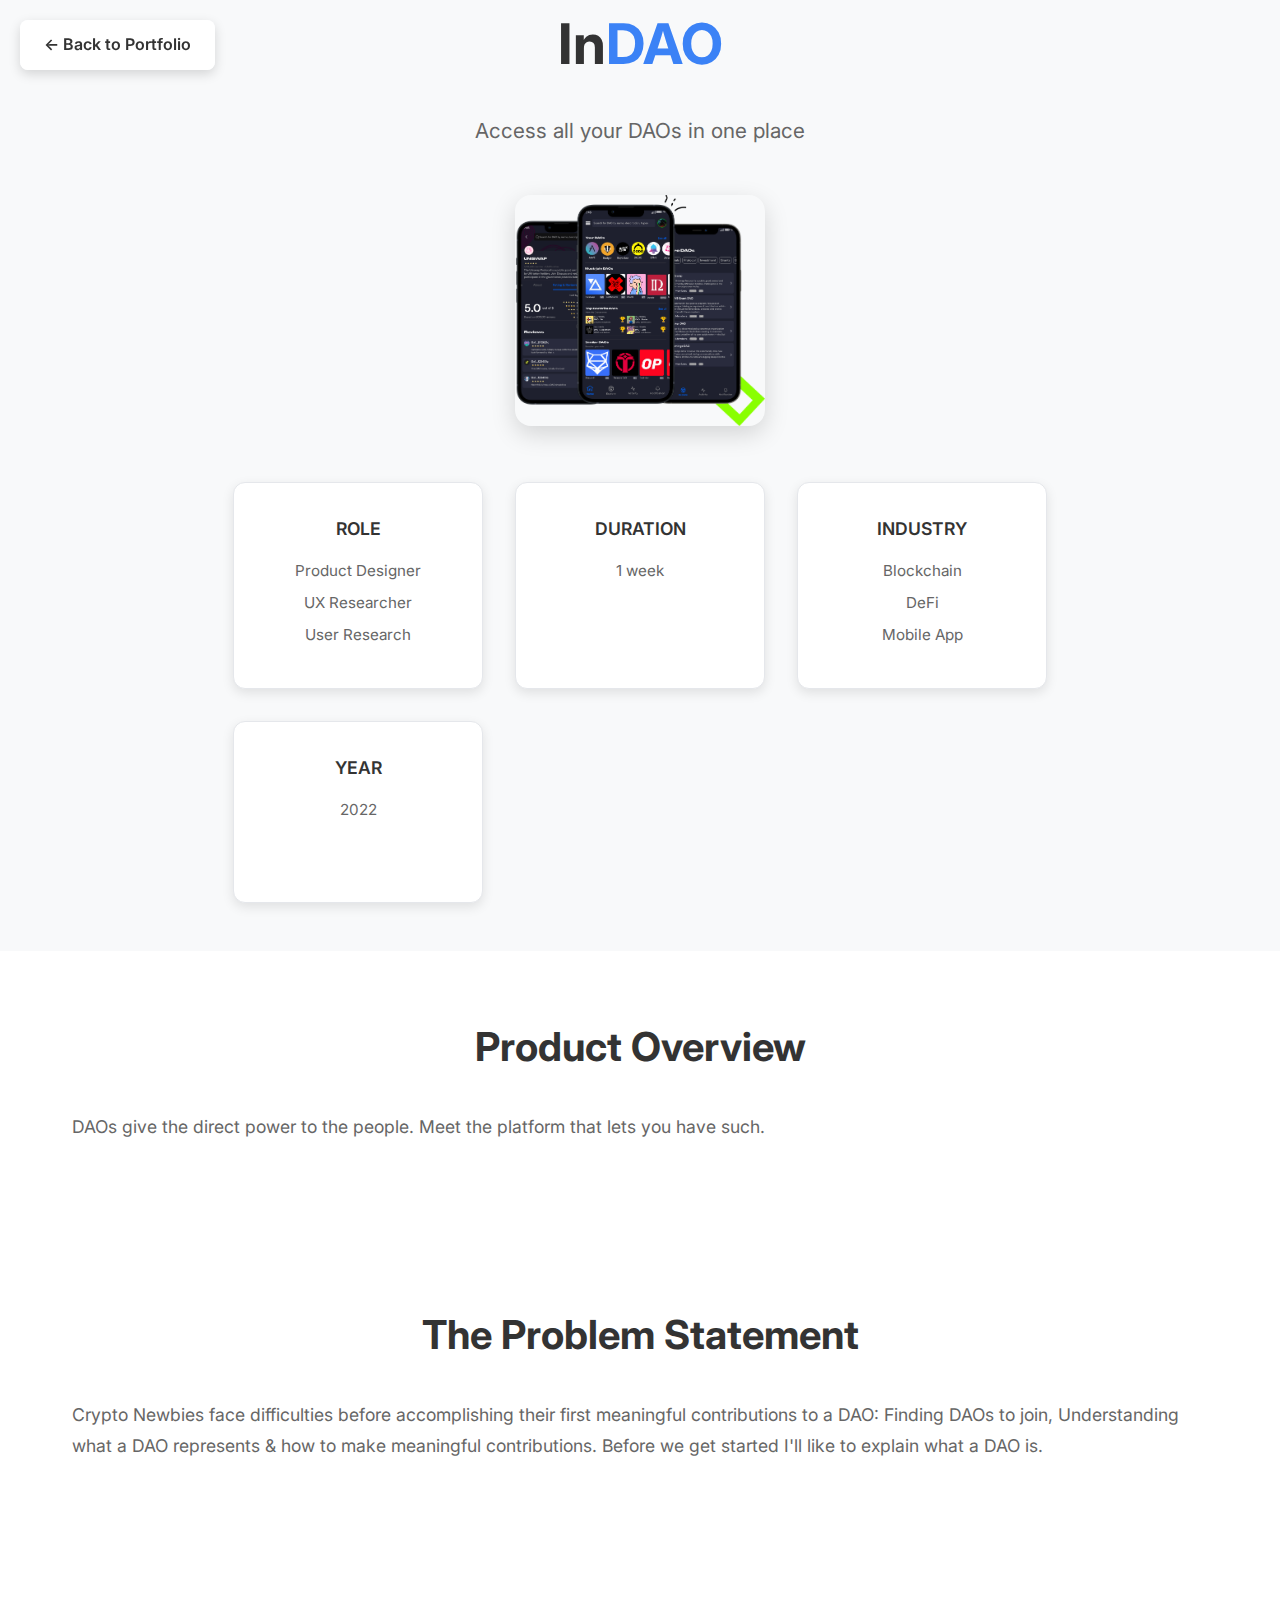
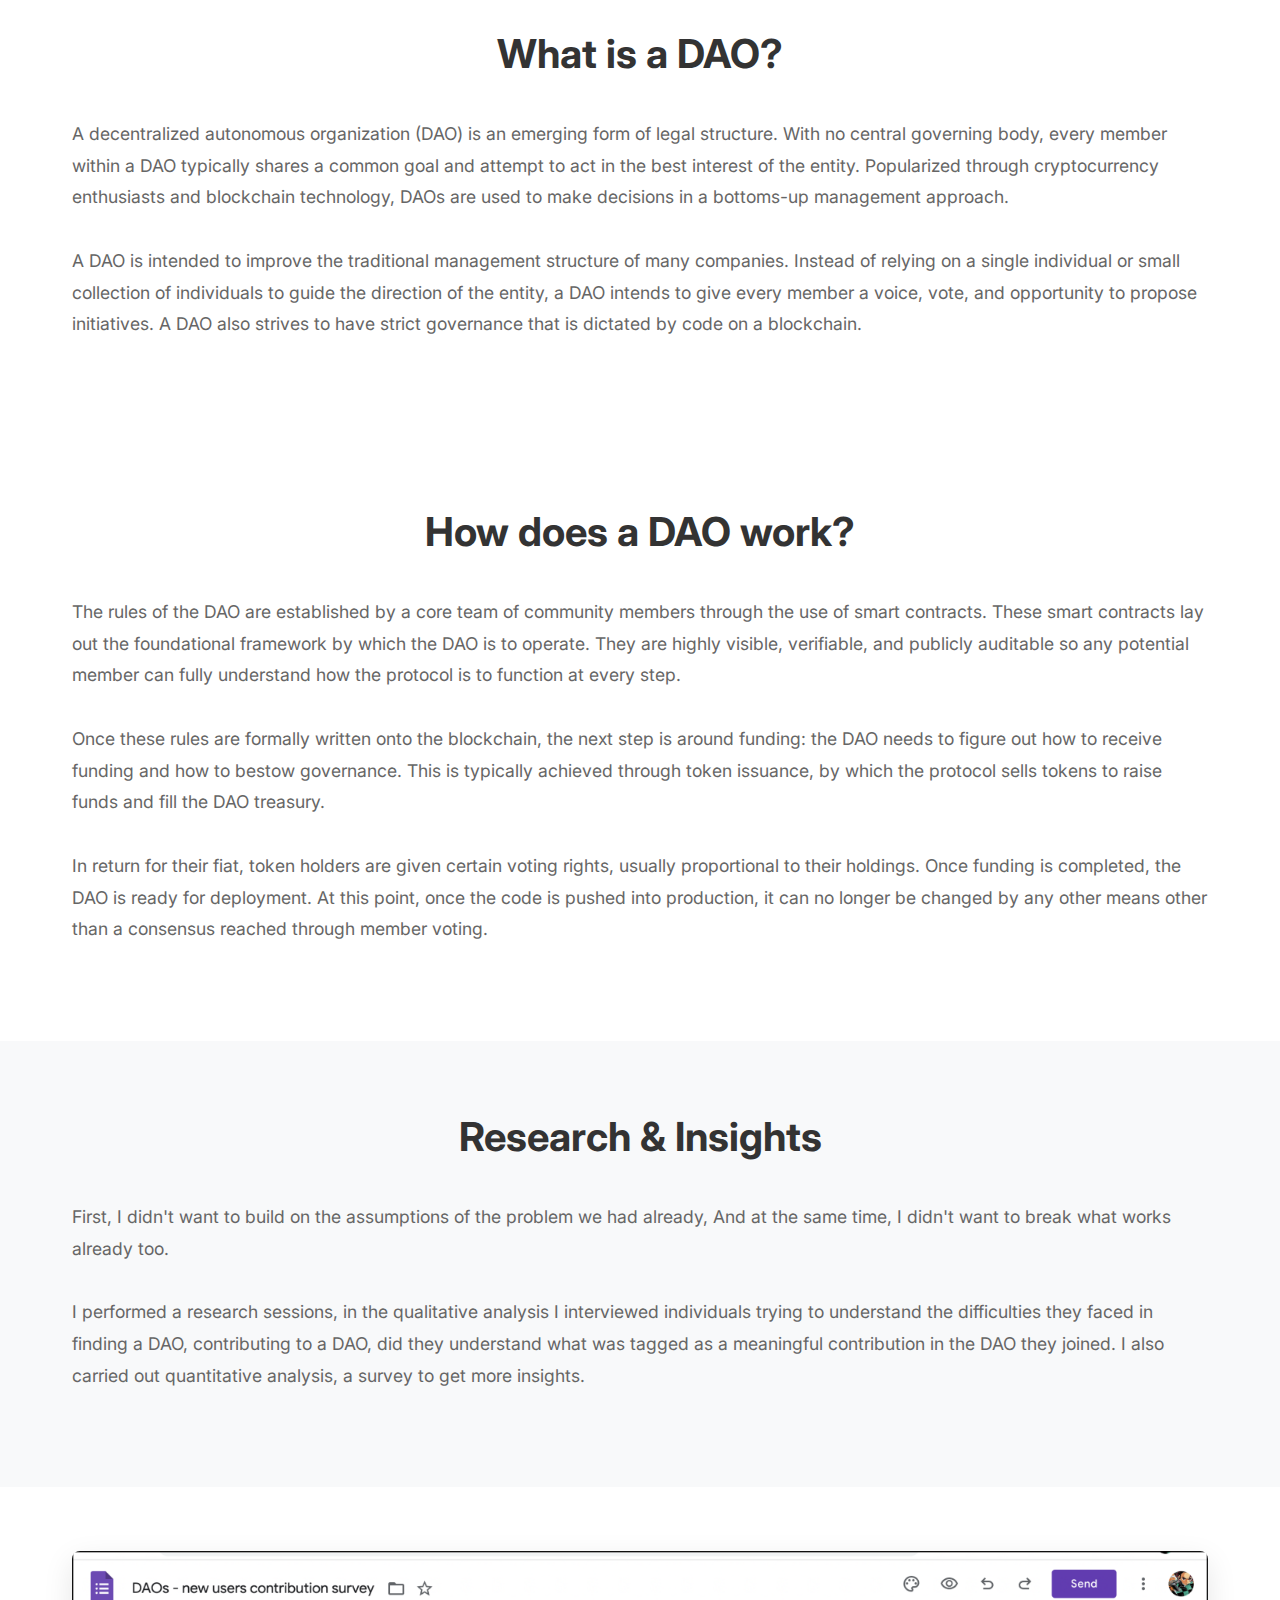
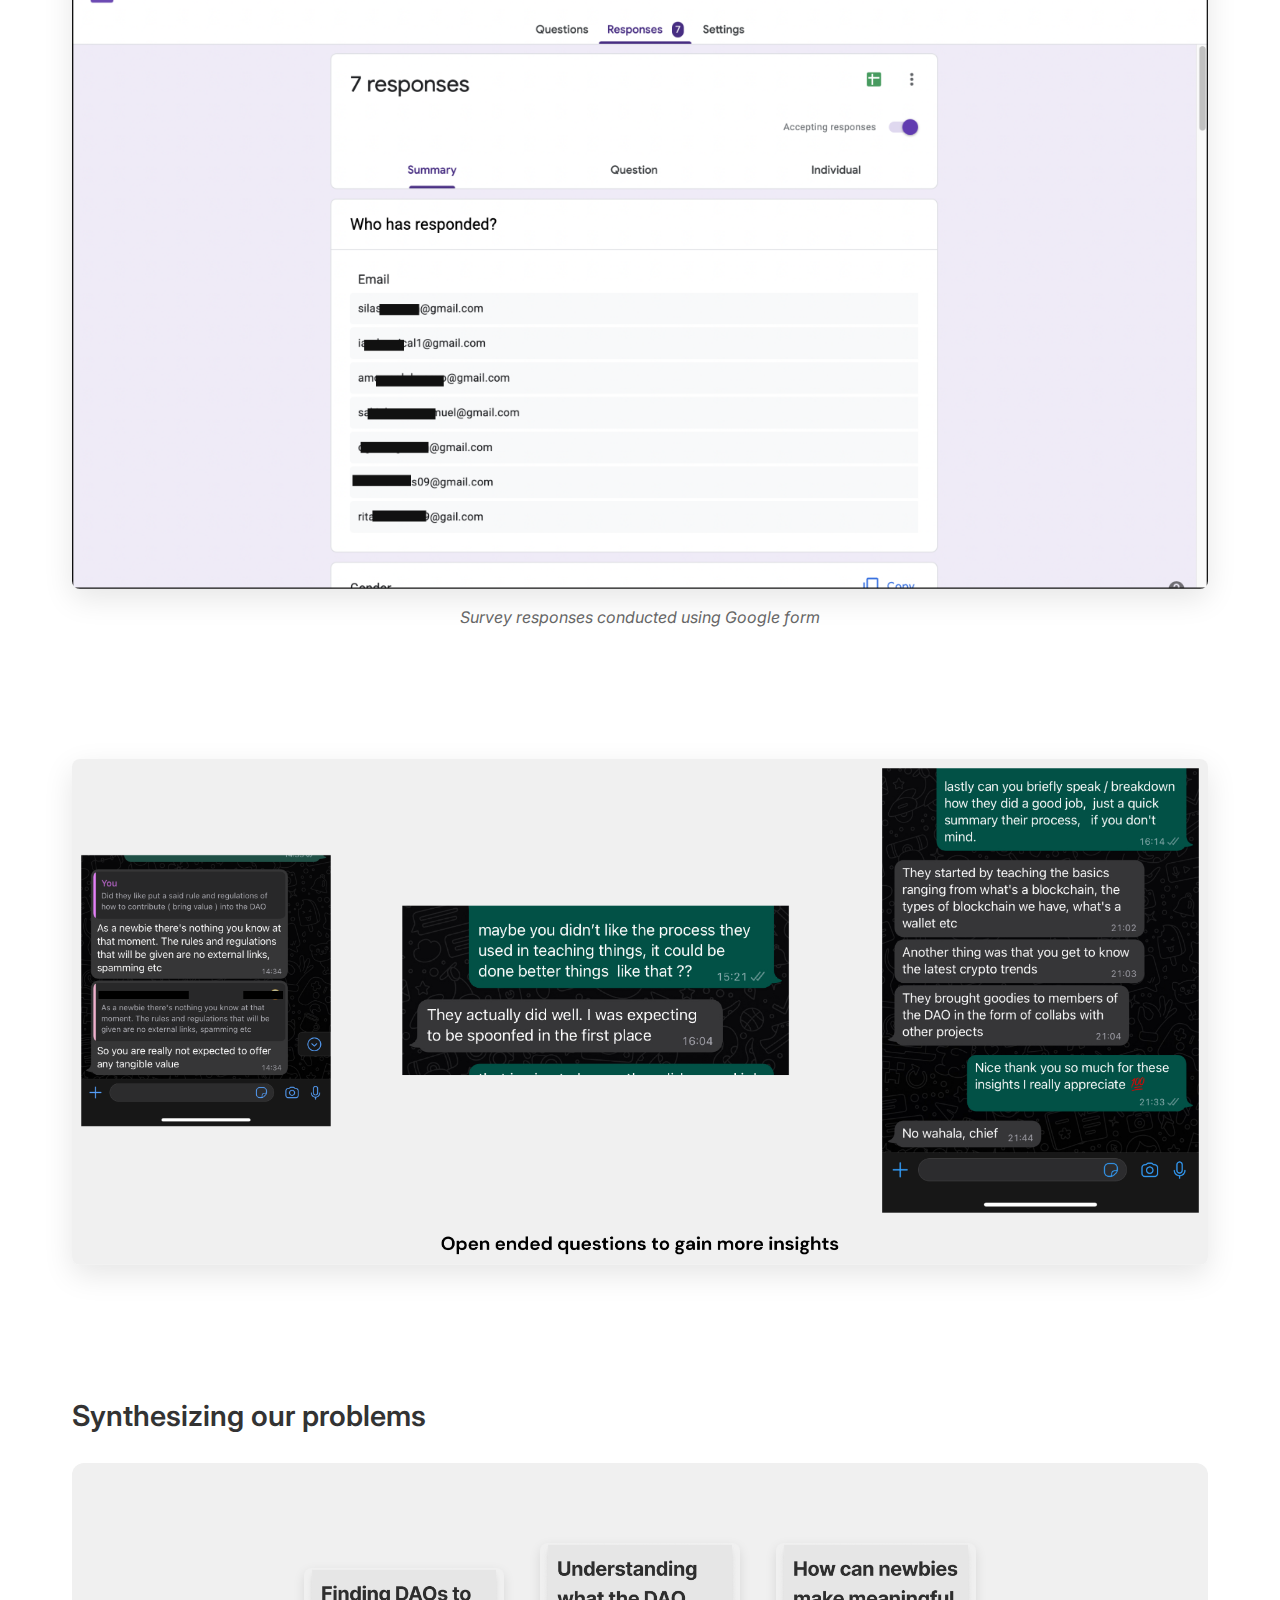
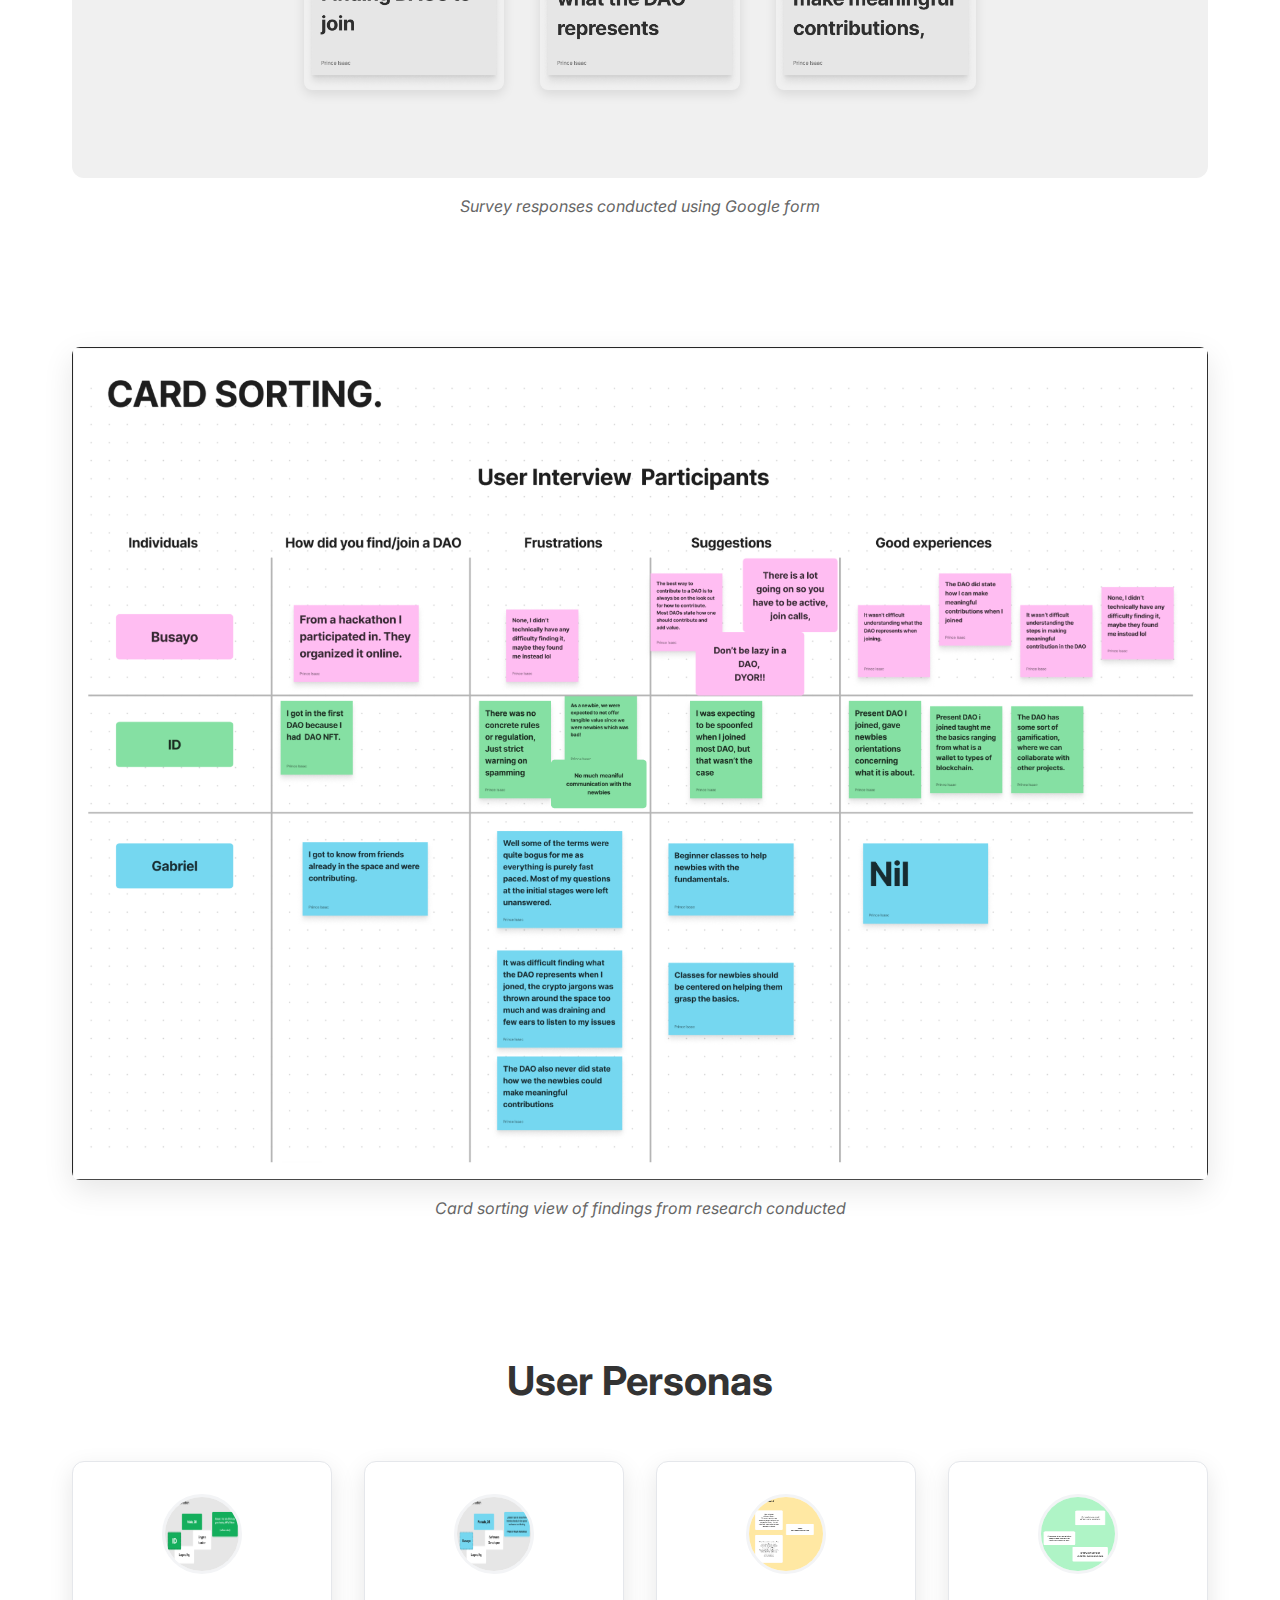
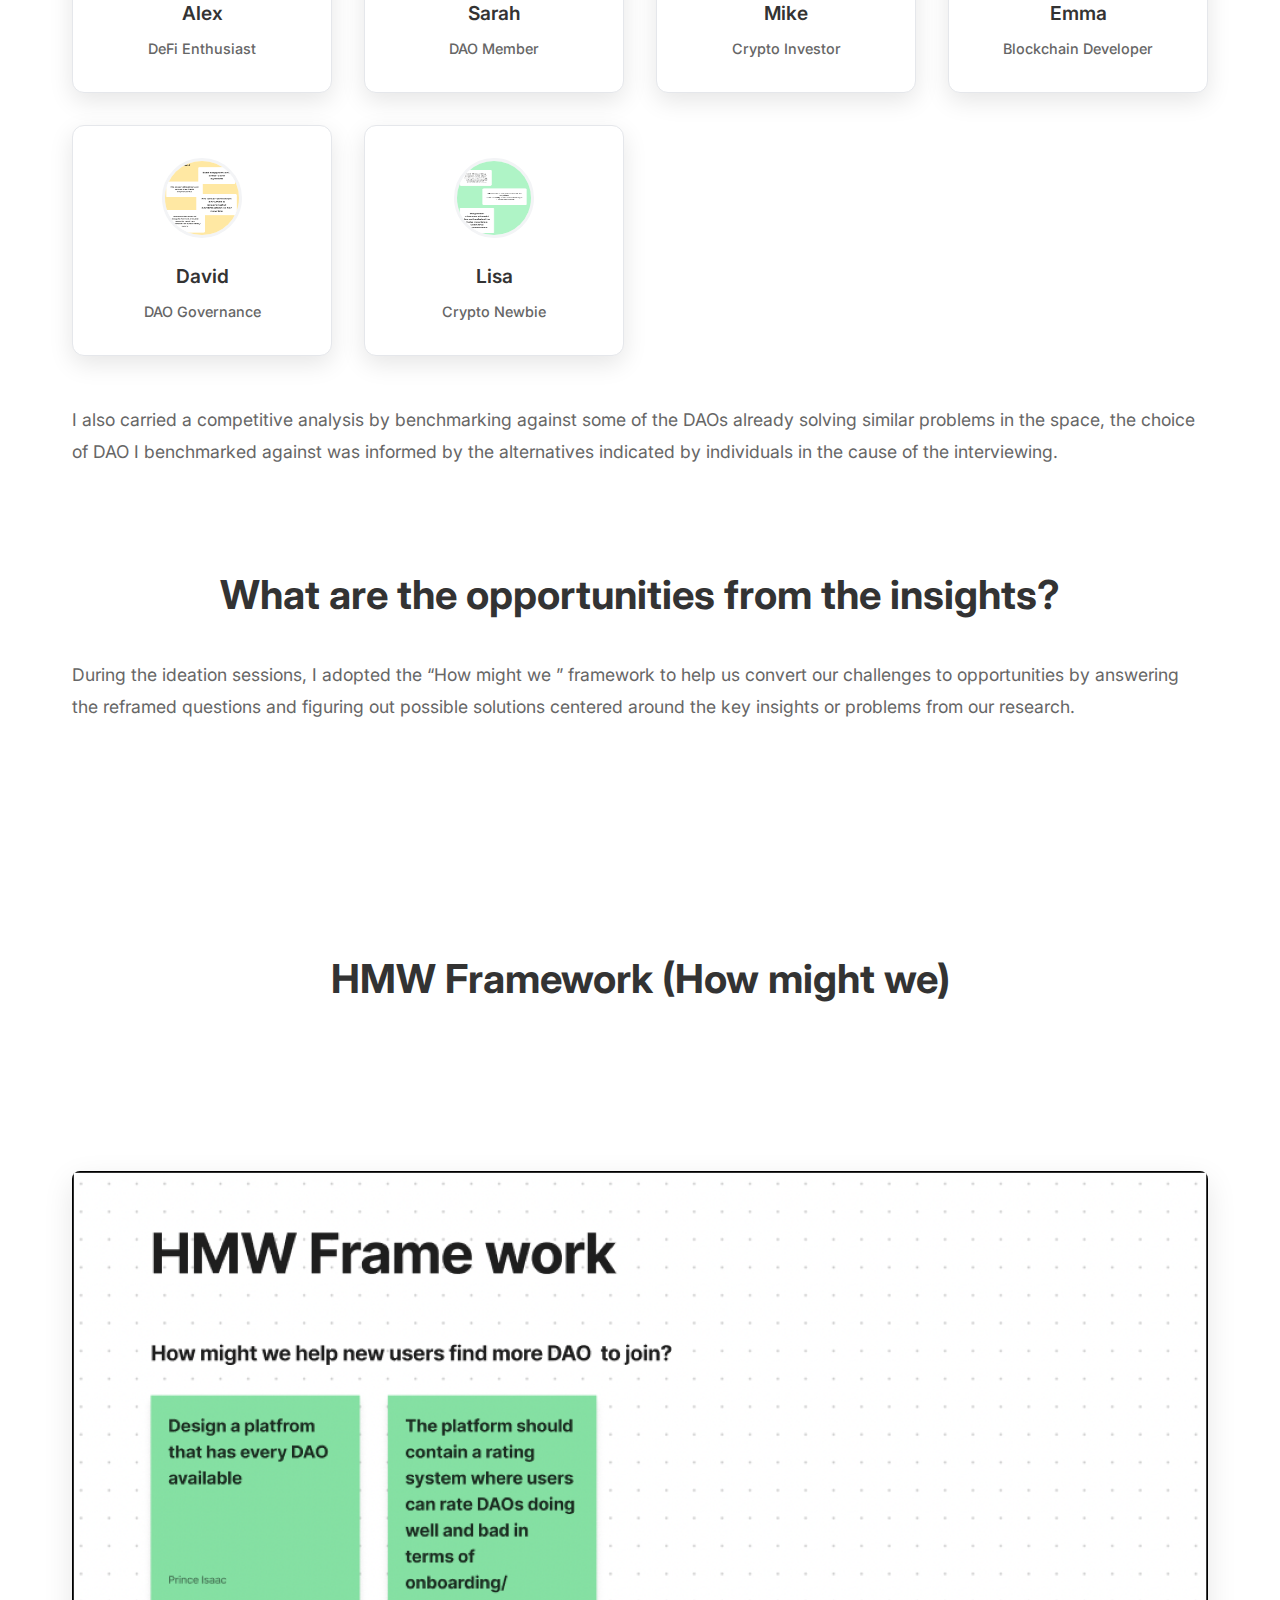
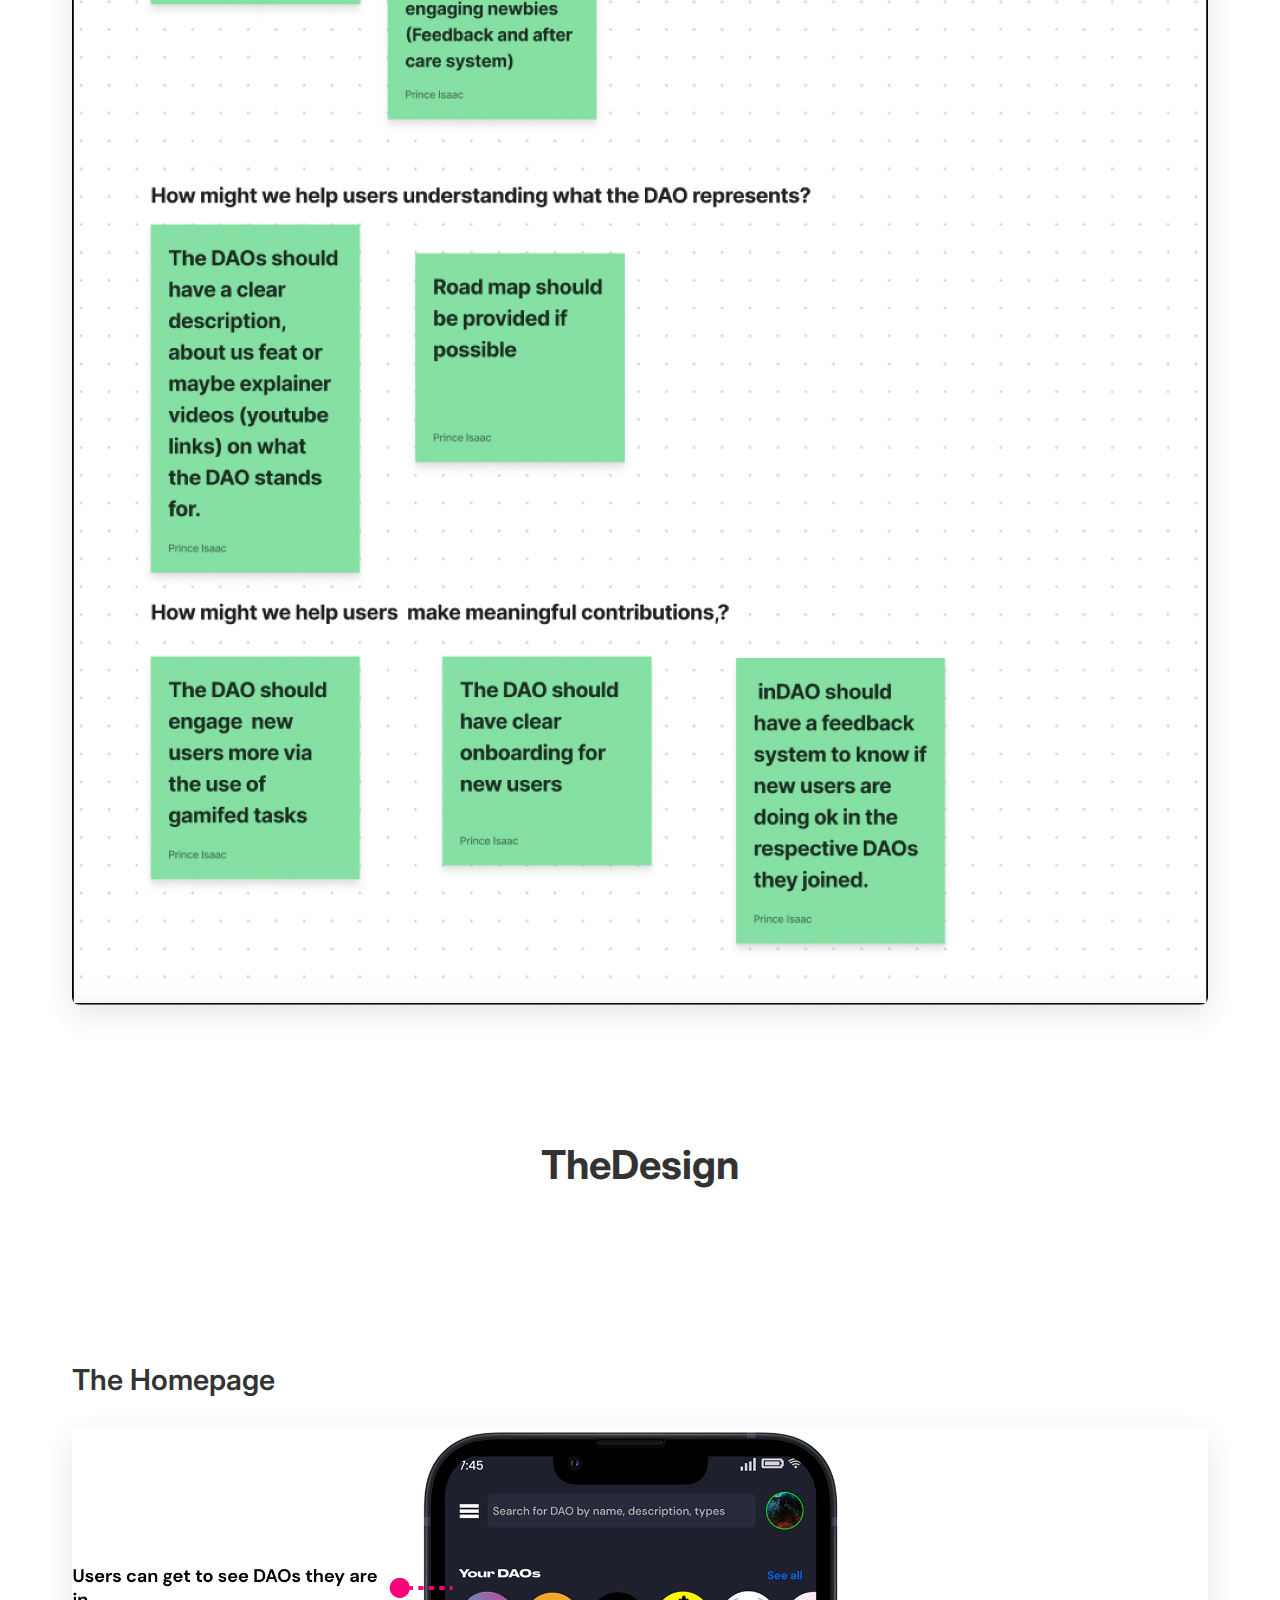
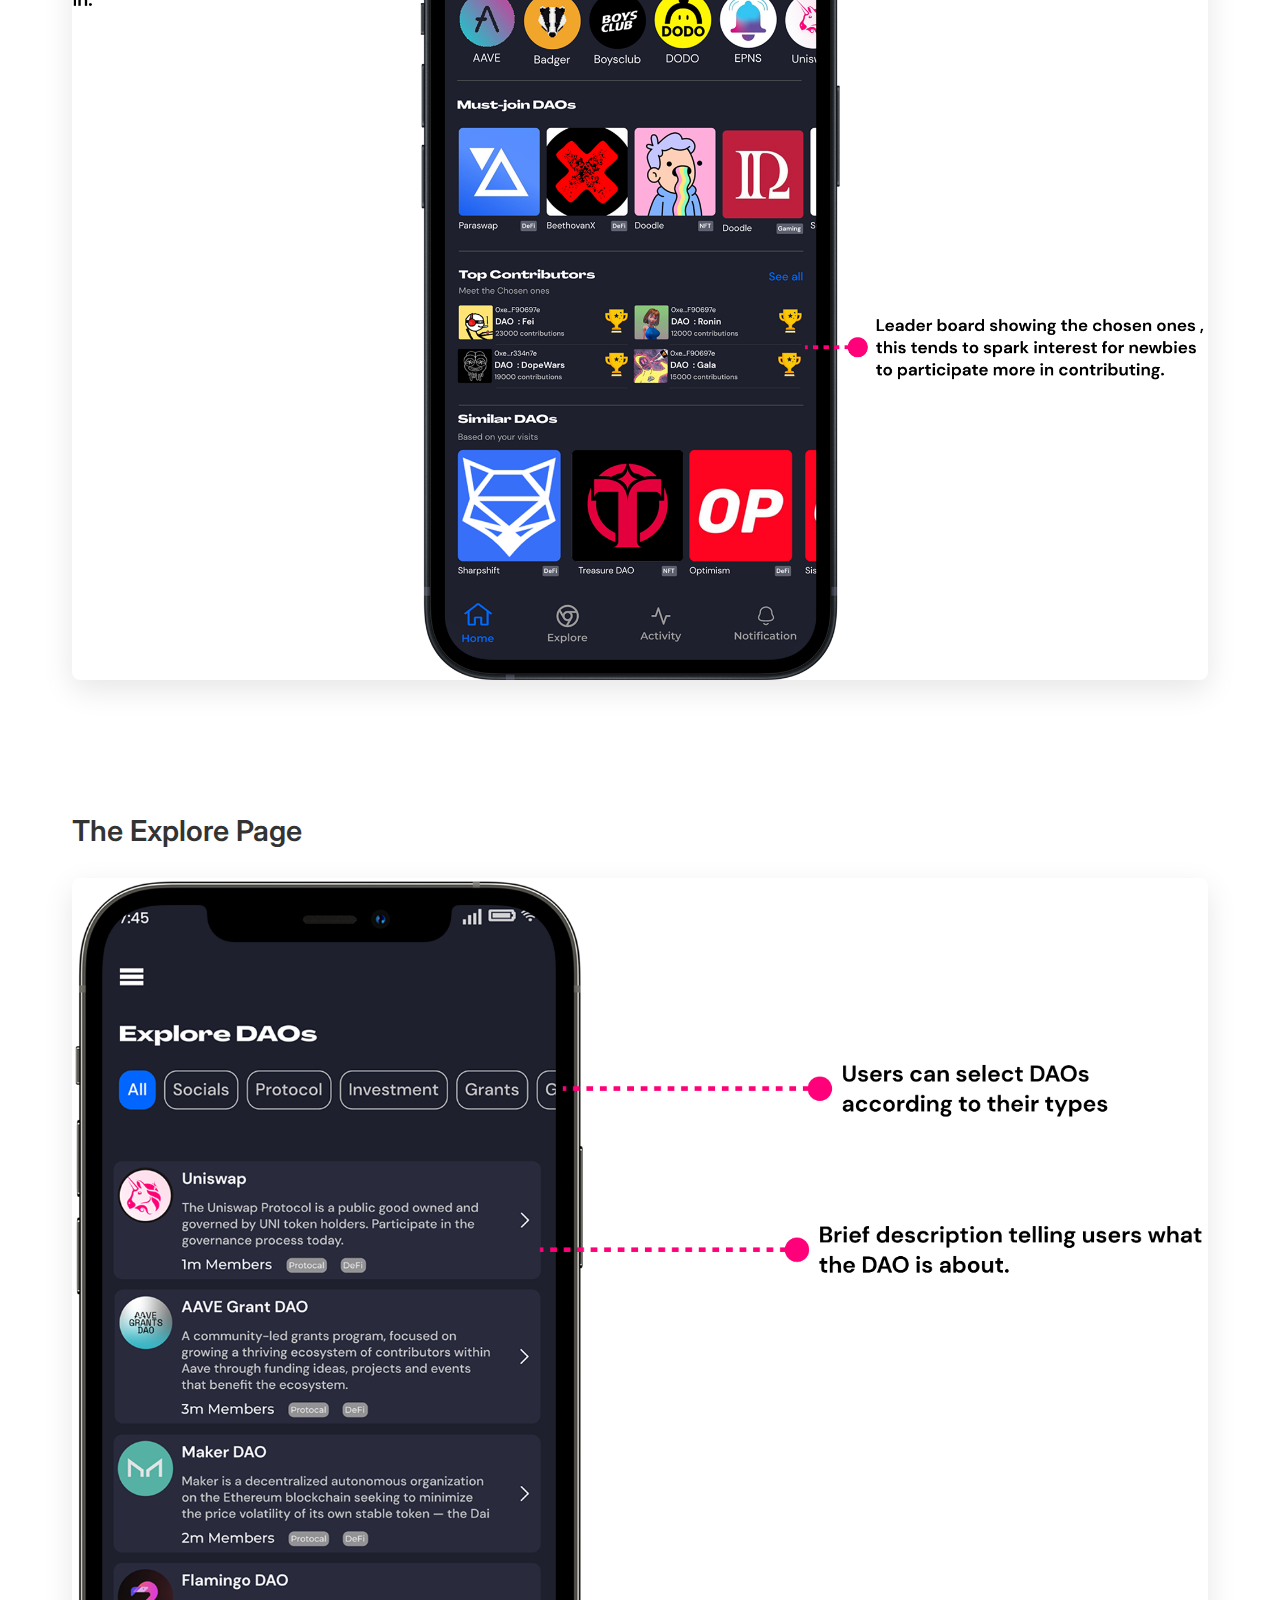
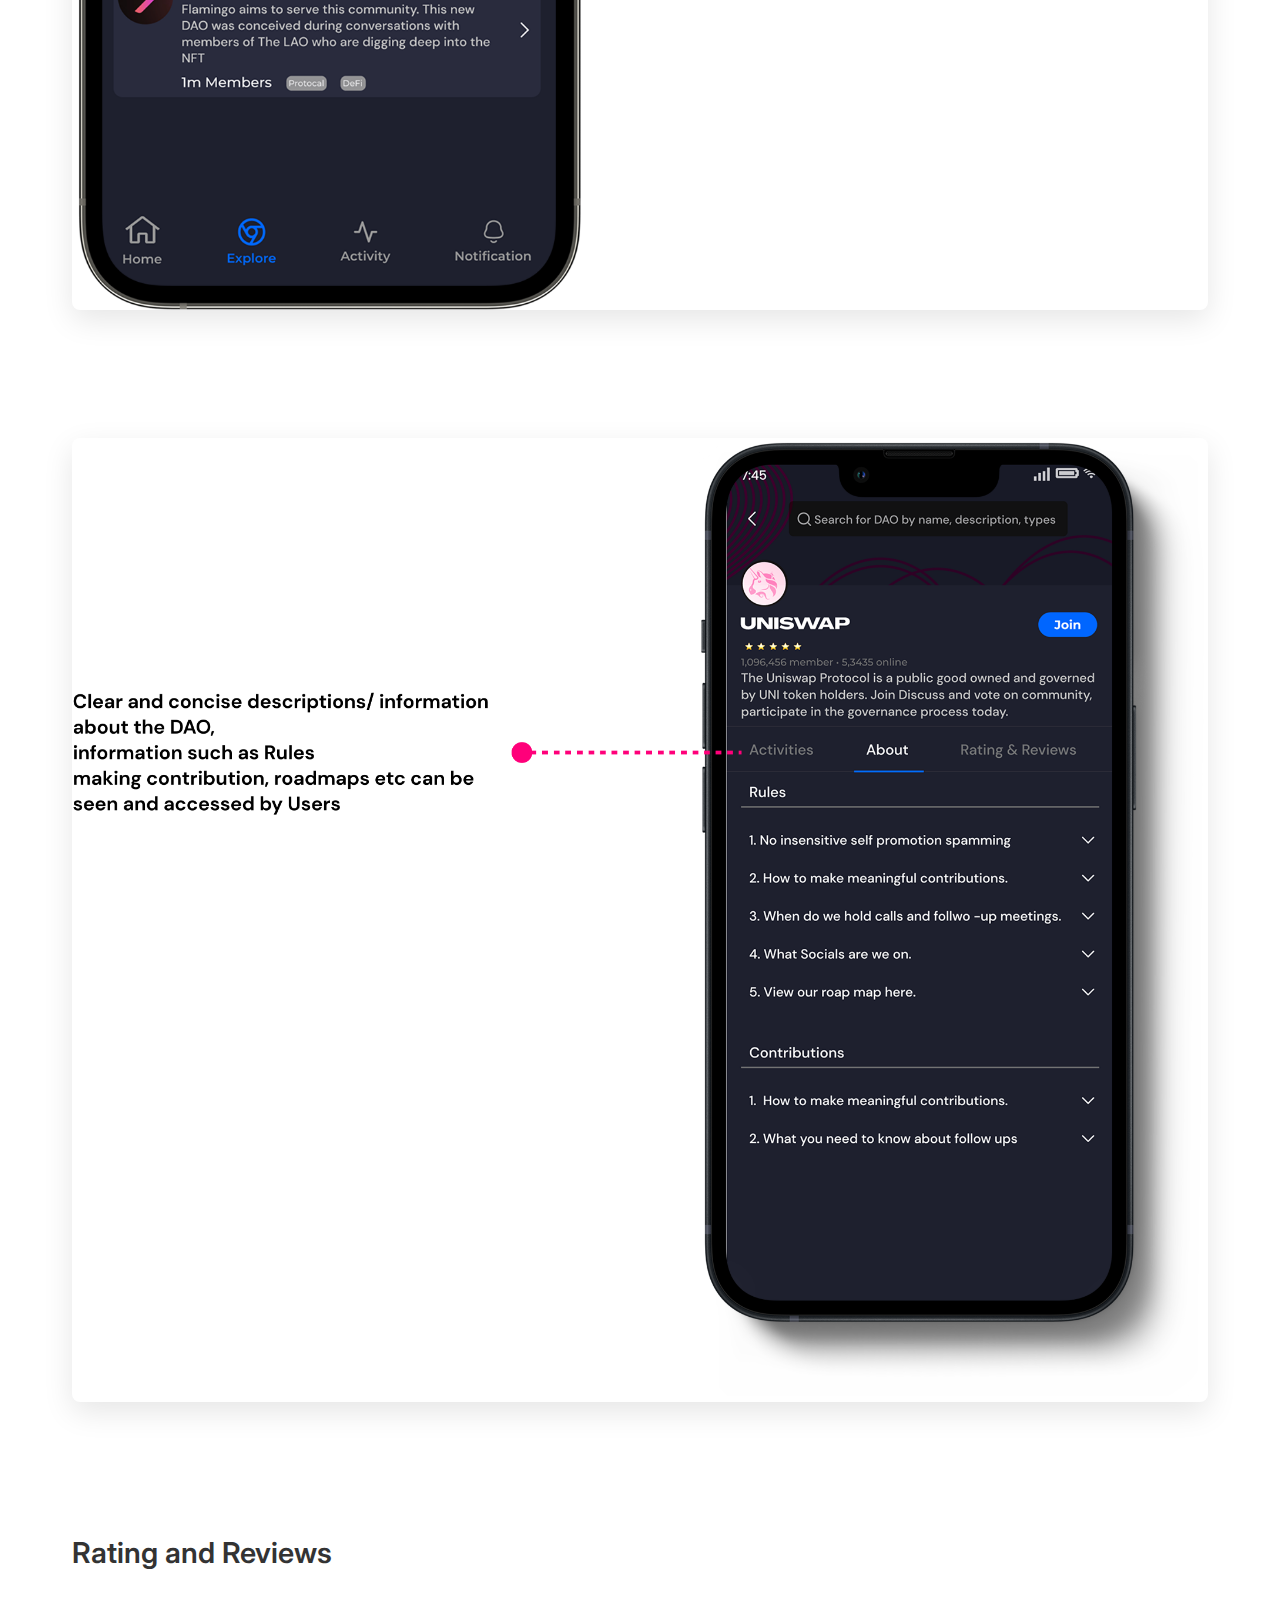
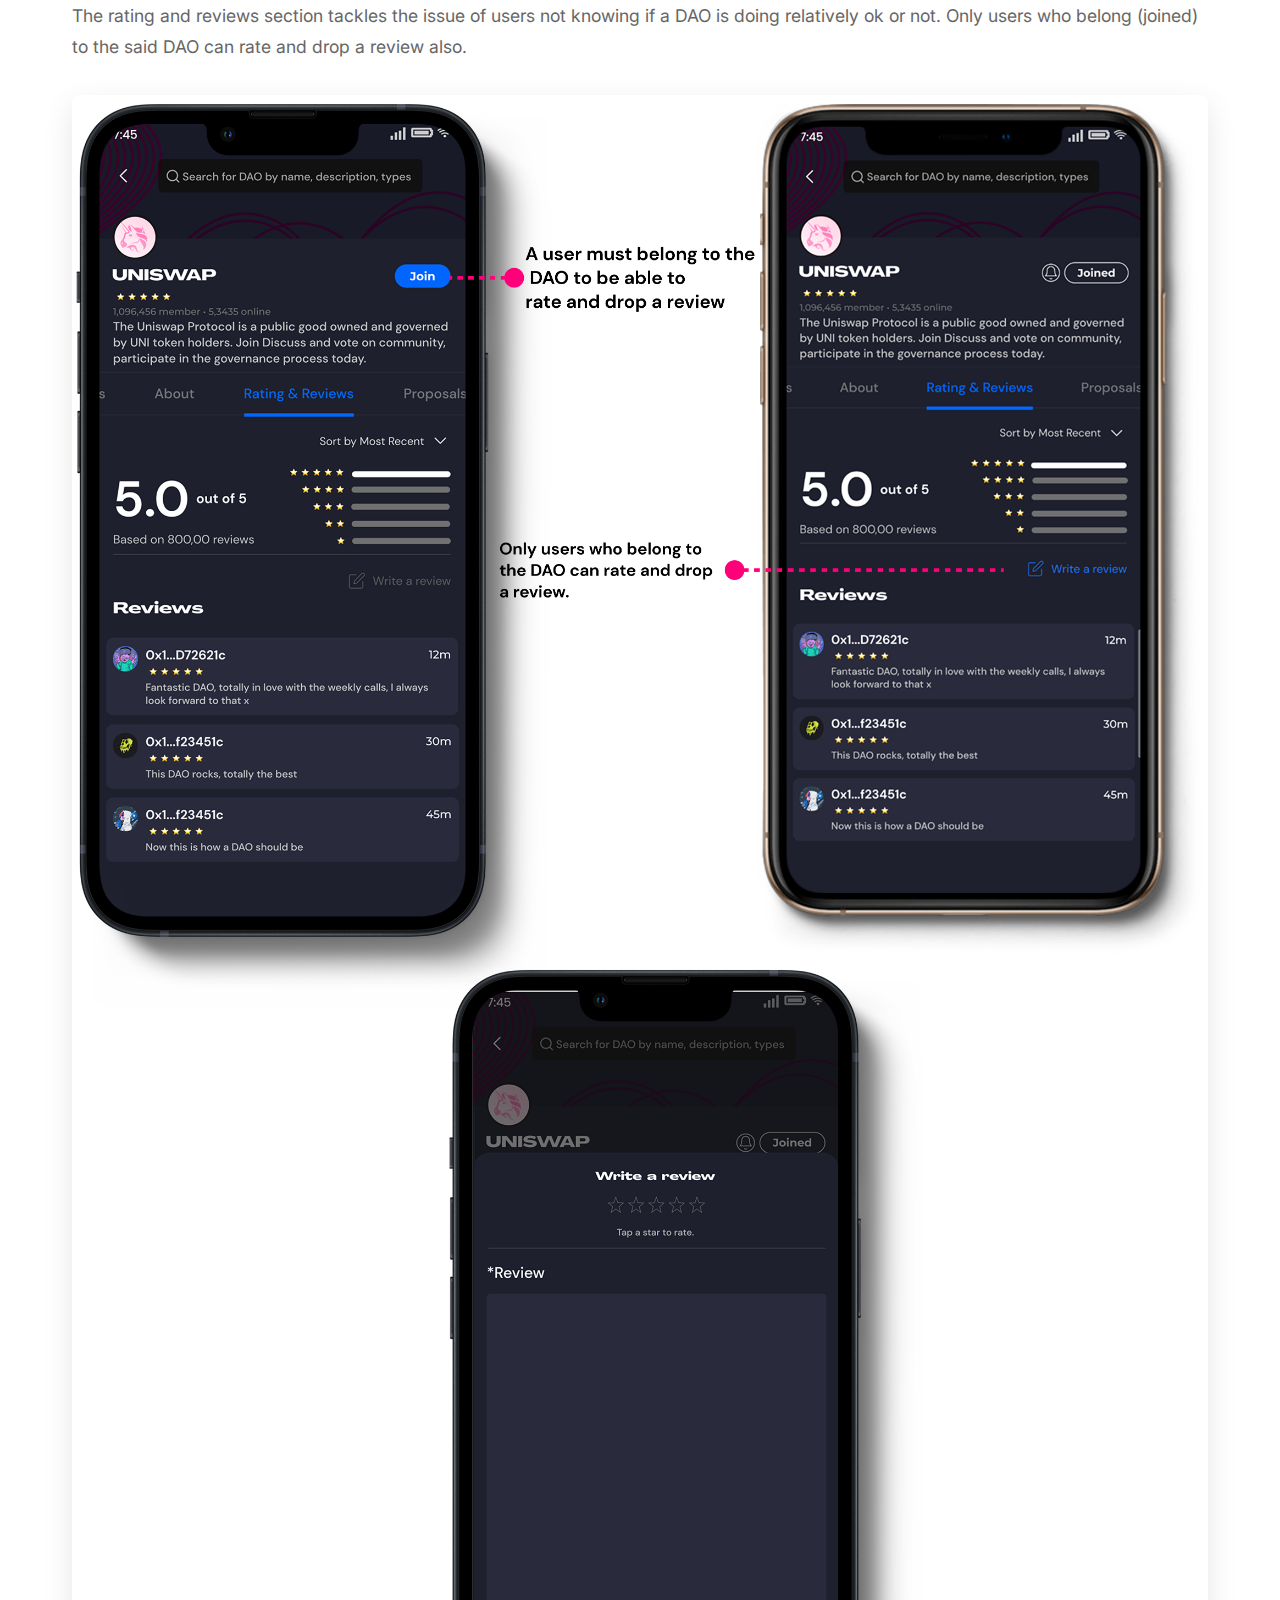
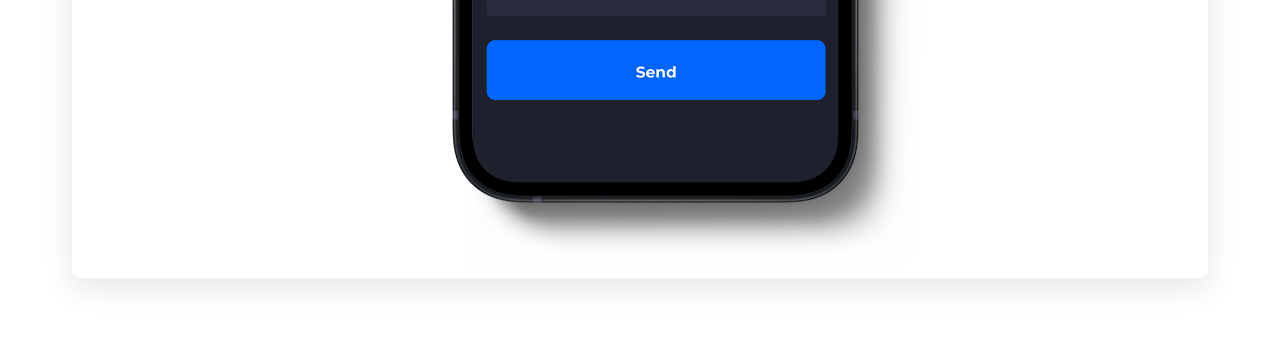
<file: html/indao.html>
<!DOCTYPE html>
<html lang="en">
  <head>
    <meta charset="UTF-8" />
    <meta name="viewport" content="width=device-width, initial-scale=1.0" />
    <title>InDAO - Prince Isaac Portfolio</title>
    <link rel="stylesheet" href="../styles.css" />
    <link
      href="https://fonts.googleapis.com/css2?family=Inter:wght@300;400;500;600;700&display=swap"
      rel="stylesheet"
    />
    <style>
      .project-hero {
        min-height: 100vh;
        background: #f8f9fa;
        color: #333;
        display: flex;
        align-items: center;
        position: relative;
      }

      .project-hero-content {
        max-width: 1200px;
        margin: 0 auto;
        padding: 0 2rem;
        text-align: center;
      }

      .project-hero h1 {
        font-size: 3.5rem;
        font-weight: 700;
        margin-bottom: 1.5rem;
        color: #333;
      }

      .project-hero h1 span:first-child {
        color: #333;
      }

      .project-hero h1 span:last-child {
        color: #3b82f6;
      }

      .project-hero p {
        font-size: 1.3rem;
        margin-bottom: 3rem;
        color: #666;
        line-height: 1.6;
      }

      .project-details {
        display: grid;
        grid-template-columns: repeat(auto-fit, minmax(250px, 1fr));
        gap: 2rem;
        margin: 3rem 0;
        max-width: 900px;
        margin-left: auto;
        margin-right: auto;
      }

      .detail-item {
        background: white;
        padding: 2rem;
        border-radius: 12px;
        box-shadow: 0 4px 12px rgba(0, 0, 0, 0.1);
        transition: transform 0.3s ease, box-shadow 0.3s ease;
        text-align: center;
        border: 1px solid #e5e7eb;
      }

      .detail-item:hover {
        transform: translateY(-2px);
        box-shadow: 0 8px 24px rgba(0, 0, 0, 0.15);
      }

      .detail-item h3 {
        font-size: 1.1rem;
        font-weight: 600;
        margin-bottom: 1rem;
        color: #333;
      }

      .detail-item ul {
        list-style: none;
      }

      .detail-item li {
        margin-bottom: 0.5rem;
        color: #666;
        font-size: 0.95rem;
      }

      .detail-item p {
        color: #666;
        font-size: 0.95rem;
      }

      .project-section {
        padding: 4rem 0;
      }

      .project-section img {
        width: 100%;
        max-width: 1200px;
        height: auto;
        border-radius: 8px;
        box-shadow: 0 10px 30px rgba(0, 0, 0, 0.1);
        margin: 0 auto;
        display: block;
      }

      .image-container {
        max-width: 1200px;
        margin: 0 auto;
        padding: 0 2rem;
      }

      .image-container img {
        width: 100%;
        height: auto;
        border-radius: 8px;
        box-shadow: 0 10px 30px rgba(0, 0, 0, 0.1);
        margin: 0 auto;
        display: block;
      }

      .synthesis-container {
        background: #f0f0f0;
        padding: 4rem;
        border-radius: 12px;
        text-align: center;
        max-width: 1200px;
        margin: 0 auto;
      }

      .synthesis-container img {
        max-width: 200px;
        height: auto;
        margin: 1rem;
        border-radius: 8px;
        box-shadow: 0 4px 12px rgba(0, 0, 0, 0.1);
        display: inline-block;
      }

      .back-button {
        position: fixed;
        top: 20px;
        left: 20px;
        background: rgba(255, 255, 255, 0.95);
        color: #333;
        padding: 12px 24px;
        border-radius: 8px;
        text-decoration: none;
        font-weight: 600;
        z-index: 1000;
        transition: all 0.3s ease;
        box-shadow: 0 4px 12px rgba(0, 0, 0, 0.15);
      }

      .back-button:hover {
        background: white;
        transform: translateY(-2px);
        box-shadow: 0 6px 16px rgba(0, 0, 0, 0.2);
      }

      .phone-mockup {
        text-align: center;
        margin: 3rem 0;
      }

      .phone-mockup img {
        max-width: 250px;
        height: auto;
        border-radius: 16px;
        box-shadow: 0 8px 24px rgba(0, 0, 0, 0.15);
      }

      .content-section {
        padding: 4rem 0;
        background: white;
      }

      .content-container {
        max-width: 1200px;
        margin: 0 auto;
        padding: 0 2rem;
      }

      .section-title {
        font-size: 2.5rem;
        font-weight: 700;
        margin-bottom: 2rem;
        color: #333;
      }

      .section-subtitle {
        font-size: 1.8rem;
        font-weight: 600;
        margin-bottom: 1.5rem;
        color: #333;
      }

      .section-text {
        font-size: 1.1rem;
        line-height: 1.8;
        color: #666;
        margin-bottom: 2rem;
      }

      .image-caption {
        text-align: center;
        font-size: 1rem;
        color: #666;
        margin-top: 1rem;
        font-style: italic;
      }

      .user-personas {
        display: grid;
        grid-template-columns: repeat(auto-fit, minmax(250px, 1fr));
        gap: 2rem;
        margin: 3rem 0;
      }

      .persona-card {
        background: white;
        padding: 2rem;
        border-radius: 12px;
        text-align: center;
        box-shadow: 0 8px 24px rgba(0, 0, 0, 0.1);
        transition: transform 0.3s ease, box-shadow 0.3s ease;
        border: 1px solid #e5e7eb;
      }

      .persona-card:hover {
        transform: translateY(-4px);
        box-shadow: 0 12px 32px rgba(0, 0, 0, 0.15);
      }

      .persona-card img {
        width: 80px;
        height: 80px;
        border-radius: 50%;
        margin-bottom: 1rem;
        border: 3px solid #f3f4f6;
      }

      .persona-name {
        font-size: 1.2rem;
        font-weight: 600;
        margin-bottom: 0.5rem;
        color: #333;
      }

      .persona-role {
        font-size: 0.9rem;
        color: #666;
        font-weight: 500;
      }

      .research-section {
        background: #f8f9fa;
        padding: 4rem 0;
      }

      /* Responsive design for mobile */
      @media (max-width: 768px) {
        .project-hero h1 {
          font-size: 2.5rem;
        }

        .project-hero p {
          font-size: 1.2rem;
        }

        .project-details {
          grid-template-columns: 1fr;
          gap: 1rem;
        }

        .user-personas {
          grid-template-columns: repeat(auto-fit, minmax(200px, 1fr));
          gap: 1rem;
        }

        .detail-item {
          padding: 1rem;
        }

        .phone-mockup img {
          max-width: 250px;
        }

        .section-title {
          font-size: 2rem;
        }

        .section-subtitle {
          font-size: 1.5rem;
        }
      }

      @media (max-width: 480px) {
        .project-hero h1 {
          font-size: 2rem;
        }

        .section-title {
          font-size: 1.8rem;
        }

        .user-personas {
          grid-template-columns: 1fr;
        }
      }
    </style>
  </head>
  <body>
    <a href="../index.html" class="back-button">← Back to Portfolio</a>

    <!-- Project Hero -->
    <section class="project-hero">
      <div class="project-hero-content">
        <h1><span>In</span><span>DAO</span></h1>
        <p>Access all your DAOs in one place</p>

        <div class="phone-mockup">
          <img src="../images/indao/phone.png" alt="InDAO Mobile App" />
        </div>

        <div class="project-details">
          <div class="detail-item">
            <h3>ROLE</h3>
            <ul>
              <li>Product Designer</li>
              <li>UX Researcher</li>
              <li>User Research</li>
            </ul>
          </div>
          <div class="detail-item">
            <h3>DURATION</h3>
            <p>1 week</p>
          </div>
          <div class="detail-item">
            <h3>INDUSTRY</h3>
            <ul>
              <li>Blockchain</li>
              <li>DeFi</li>
              <li>Mobile App</li>
            </ul>
          </div>
          <div class="detail-item">
            <h3>YEAR</h3>
            <p>2022</p>
          </div>
        </div>
      </div>
    </section>

    <!-- Project Content -->
    <main>
      <!-- Product Overview -->
      <section class="content-section">
        <div class="content-container">
          <h2 class="section-title">Product Overview</h2>
          <p class="section-text">
            DAOs give the direct power to the people. Meet the platform that
            lets you have such.
          </p>
        </div>
      </section>

      <!-- Problem Statement -->
      <section class="content-section">
        <div class="content-container">
          <h2 class="section-title">The Problem Statement</h2>
          <p class="section-text">
            Crypto Newbies face difficulties before accomplishing their first
            meaningful contributions to a DAO: Finding DAOs to join,
            Understanding what a DAO represents & how to make meaningful
            contributions. Before we get started I'll like to explain what a DAO
            is.
          </p>
        </div>
      </section>

      <!-- What is a DAO -->
      <section class="content-section">
        <div class="content-container">
          <h2 class="section-title">What is a DAO?</h2>
          <p class="section-text">
            A decentralized autonomous organization (DAO) is an emerging form of
            legal structure. With no central governing body, every member within
            a DAO typically shares a common goal and attempt to act in the best
            interest of the entity. Popularized through cryptocurrency
            enthusiasts and blockchain technology, DAOs are used to make
            decisions in a bottoms-up management approach.
          </p>
          <p class="section-text">
            A DAO is intended to improve the traditional management structure of
            many companies. Instead of relying on a single individual or small
            collection of individuals to guide the direction of the entity, a
            DAO intends to give every member a voice, vote, and opportunity to
            propose initiatives. A DAO also strives to have strict governance
            that is dictated by code on a blockchain.
          </p>
        </div>
      </section>

      <!-- How does a DAO work -->
      <section class="content-section">
        <div class="content-container">
          <h2 class="section-title">How does a DAO work?</h2>
          <p class="section-text">
            The rules of the DAO are established by a core team of community
            members through the use of smart contracts. These smart contracts
            lay out the foundational framework by which the DAO is to operate.
            They are highly visible, verifiable, and publicly auditable so any
            potential member can fully understand how the protocol is to
            function at every step.
          </p>
          <p class="section-text">
            Once these rules are formally written onto the blockchain, the next
            step is around funding: the DAO needs to figure out how to receive
            funding and how to bestow governance. This is typically achieved
            through token issuance, by which the protocol sells tokens to raise
            funds and fill the DAO treasury.
          </p>
          <p class="section-text">
            In return for their fiat, token holders are given certain voting
            rights, usually proportional to their holdings. Once funding is
            completed, the DAO is ready for deployment. At this point, once the
            code is pushed into production, it can no longer be changed by any
            other means other than a consensus reached through member voting.
          </p>
        </div>
      </section>

      <!-- Research & Insights -->
      <section class="research-section">
        <div class="content-container">
          <h2 class="section-title">Research & Insights</h2>
          <p class="section-text">
            First, I didn't want to build on the assumptions of the problem we
            had already, And at the same time, I didn't want to break what works
            already too.
          </p>
          <p class="section-text">
            I performed a research sessions, in the qualitative analysis I
            interviewed individuals trying to understand the difficulties they
            faced in finding a DAO, contributing to a DAO, did they understand
            what was tagged as a meaningful contribution in the DAO they joined.
            I also carried out quantitative analysis, a survey to get more
            insights.
          </p>
        </div>
      </section>

      <!-- Survey Results -->
      <section class="content-section">
        <div class="image-container">
          <img
            src="../images/indao/image1.png"
            alt="Survey responses conducted using Google form"
          />
          <p class="image-caption">
            Survey responses conducted using Google form
          </p>
        </div>
      </section>

      <section class="content-section">
        <div class="image-container">
          <img
            src="../images/indao/image2.png"
            alt="Research findings and insights"
          />
        </div>
      </section>

      <!-- Synthesizing Problems -->
      <section class="content-section">
        <div class="content-container">
          <h2 class="section-subtitle">Synthesizing our problems</h2>
          <div class="synthesis-container">
            <img src="../images/indao/image3.png" alt="Problem synthesis 1" />
            <img src="../images/indao/image4.png" alt="Problem synthesis 2" />
            <img src="../images/indao/image5.png" alt="Problem synthesis 3" />
          </div>
          <p class="image-caption">
            Survey responses conducted using Google form
          </p>
        </div>
      </section>

      <!-- Card Sorting -->
      <section class="content-section">
        <div class="image-container">
          <img
            src="../images/indao/card-sorting.png"
            alt="Card sorting view of findings from research conducted"
          />
          <p class="image-caption">
            Card sorting view of findings from research conducted
          </p>
        </div>
      </section>

      <!-- User Personas -->
      <section class="content-section">
        <div class="content-container">
          <h2 class="section-title">User Personas</h2>
          <div class="user-personas">
            <div class="persona-card">
              <img
                src="../images/indao/user-persona-1.png"
                alt="User Persona 1"
              />
              <div class="persona-name">Alex</div>
              <div class="persona-role">DeFi Enthusiast</div>
            </div>
            <div class="persona-card">
              <img
                src="../images/indao/user-persona-2.png"
                alt="User Persona 2"
              />
              <div class="persona-name">Sarah</div>
              <div class="persona-role">DAO Member</div>
            </div>
            <div class="persona-card">
              <img
                src="../images/indao/user-persona-3.png"
                alt="User Persona 3"
              />
              <div class="persona-name">Mike</div>
              <div class="persona-role">Crypto Investor</div>
            </div>
            <div class="persona-card">
              <img
                src="../images/indao/user-persona-4.png"
                alt="User Persona 4"
              />
              <div class="persona-name">Emma</div>
              <div class="persona-role">Blockchain Developer</div>
            </div>
            <div class="persona-card">
              <img
                src="../images/indao/user-persona-5.png"
                alt="User Persona 5"
              />
              <div class="persona-name">David</div>
              <div class="persona-role">DAO Governance</div>
            </div>
            <div class="persona-card">
              <img
                src="../images/indao/user-persona-6.png"
                alt="User Persona 6"
              />
              <div class="persona-name">Lisa</div>
              <div class="persona-role">Crypto Newbie</div>
            </div>
          </div>
        </div>
        <div class="content-container">
          <p class="section-text">
            I also carried a competitive analysis by benchmarking against some of the DAOs already solving similar problems in the space, the choice of DAO I benchmarked against was informed by the alternatives indicated by individuals in the cause of the interviewing. 
          </p>
        </div>

        <!-- What are the opportunities -->
        <section class="content-section">
          <div class="content-container">
            <h2 class="section-title">What are the opportunities from the insights?</h2>
            <p class="section-text">
              During the ideation sessions, I adopted the “How might we ” framework to help us convert our challenges to opportunities by answering the reframed questions and figuring out possible solutions centered around the key insights or problems from our research. 
            </p>
          </div>
        </section>
      </section>

            <!-- How might we Framework-->
            <section class="content-section">
              <div class="content-container">
                <h2 class="section-title">HMW Framework (How might we)</h2>
              </div>
            </section>
      
            <section class="content-section">
              <div class="image-container">
                <img
                  src="../images/indao/opportunities.png"
                  alt="Opportunities Analysis"
                />
              </div>
            </section>

      <!-- The Design  -->
      <section class="content-section">
        <div class="content-container">
          <h2 class="section-title">TheDesign</h2>
        </div>
      </section>

      <section class="content-section">
        <div class="image-container">
          <h2 class="section-subtitle">The Homepage</h2>
          <img src="../images/indao/framework1.png" alt="Design Framework 1" />
        </div>
      </section>

      <section class="content-section">
        <div class="image-container">
          <h2 class="section-subtitle">The Explore Page</h2>
          <img src="../images/indao/framework2.png" alt="Design Framework 2" />
        </div>
      </section>

      <section class="content-section">
        <div class="image-container">

          <img src="../images/indao/framework3.png" alt="Design Framework 3" />
        </div>
      </section>

      <section class="content-section">
        <div class="image-container">
          <h2 class="section-subtitle">Rating and Reviews</h2>
          <p class="section-text">
            The rating and reviews section tackles the issue of users not knowing if a DAO is doing relatively ok or not. Only users who belong (joined) to the said DAO can rate and drop a review also.   
          </p>
          <img src="../images/indao/framework4.png" alt="Design Framework 4" />
        </div>
      </section>


    </main>

    <script src="../script.js"></script>
  </body>
</html>
</file>
<file: styles.css>
/* Reset and Base Styles */
* {
    margin: 0;
    padding: 0;
    box-sizing: border-box;
}

body {
    font-family: 'Inter', sans-serif;
    line-height: 1.6;
    color: #333;
    background-color: #ffffff;
}

.container {
    max-width: 1200px;
    margin: 0 auto;
    padding: 0 20px;
}

/* Navigation */
.navbar {
    position: fixed;
    top: 0;
    width: 100%;
    background: linear-gradient(135deg, rgba(26, 26, 46, 0.95) 0%, rgba(22, 33, 62, 0.95) 50%, rgba(15, 52, 96, 0.95) 100%);
    backdrop-filter: blur(20px);
    z-index: 1000;
    padding: 1rem 0;
    box-shadow: 0 8px 32px rgba(26, 26, 46, 0.4);
    border-bottom: 1px solid rgba(255, 255, 255, 0.1);
}

.nav-container {
    max-width: 1200px;
    margin: 0 auto;
    padding: 0 20px;
    display: flex;
    justify-content: space-between;
    align-items: center;
}

.nav-logo a {
    font-size: 1.5rem;
    font-weight: 700;
    color: #ffffff;
    text-decoration: none;
    text-shadow: 0 2px 4px rgba(0, 0, 0, 0.3);
}

.nav-menu {
    display: flex;
    list-style: none;
    gap: 2rem;
}

.nav-menu a {
    text-decoration: none;
    color: #ffffff;
    font-weight: 500;
    padding: 0.5rem 1rem;
    border-radius: 12px;
}

.hamburger {
    display: none;
    flex-direction: column;
    cursor: pointer;
    transition: all 0.3s ease;
}

.hamburger.active span:nth-child(1) {
    transform: rotate(-45deg) translate(-5px, 6px);
    background-color: #64b5f6;
    box-shadow: 0 2px 6px rgba(100, 181, 246, 0.4);
}

.hamburger.active span:nth-child(2) {
    opacity: 0;
    transform: scale(0);
}

.hamburger.active span:nth-child(3) {
    transform: rotate(45deg) translate(-5px, -6px);
    background-color: #64b5f6;
    box-shadow: 0 2px 6px rgba(100, 181, 246, 0.4);
}

.hamburger span {
    width: 25px;
    height: 3px;
    background-color: #ffffff;
    margin: 3px 0;
    border-radius: 3px;
    box-shadow: 0 1px 3px rgba(0, 0, 0, 0.3);
}

/* Hero Section */
.hero {
    min-height: 100vh;
    display: flex;
    align-items: center;
    background: linear-gradient(135deg, #1a1a2e 0%, #16213e 50%, #0f3460 100%);
    color: white;
    padding-top: 80px;
    position: relative;
    overflow: hidden;
}

.hero::before {
    content: '';
    position: absolute;
    top: 0;
    left: 0;
    right: 0;
    bottom: 0;
    background-image: 
        radial-gradient(circle at 20% 80%, rgba(120, 119, 198, 0.3) 0%, transparent 50%),
        radial-gradient(circle at 80% 20%, rgba(255, 119, 198, 0.3) 0%, transparent 50%),
        radial-gradient(circle at 40% 40%, rgba(120, 219, 255, 0.2) 0%, transparent 50%);
    pointer-events: none;
}

.hero::after {
    content: '';
    position: absolute;
    top: 0;
    left: 0;
    right: 0;
    bottom: 0;
    background-image: 
        linear-gradient(45deg, transparent 48%, rgba(255, 255, 255, 0.1) 50%, transparent 52%),
        linear-gradient(-45deg, transparent 48%, rgba(255, 255, 255, 0.1) 50%, transparent 52%);
    background-size: 60px 60px;
    opacity: 0.3;
    pointer-events: none;
}

.hero-container {
    max-width: 1200px;
    margin: 0 auto;
    padding: 0 20px;
    display: grid;
    grid-template-columns: 1fr 1fr;
    gap: 4rem;
    align-items: center;
    position: relative;
    z-index: 1;
}

.hero-content h1 {
    font-size: 3.5rem;
    font-weight: 700;
    margin-bottom: 1rem;
    line-height: 1.2;
}

.hero-content h2 {
    font-size: 2rem;
    font-weight: 400;
    margin-bottom: 1.5rem;
    opacity: 0.9;
}

.hero-content p {
    font-size: 1.2rem;
    margin-bottom: 2rem;
    opacity: 0.8;
    line-height: 1.6;
}

.hero-buttons {
    display: flex;
    gap: 1rem;
    flex-wrap: wrap;
}

.btn {
    padding: 12px 24px;
    border-radius: 8px;
    text-decoration: none;
    font-weight: 600;
    transition: all 0.3s ease;
    display: inline-block;
}

.btn-primary {
    background-color: #007bff;
    color: white;
}

.btn-primary:hover {
    background-color: #0056b3;
    transform: translateY(-2px);
}

.btn-secondary {
    background-color: transparent;
    color: white;
    border: 2px solid white;
}

.btn-secondary:hover {
    background-color: white;
    color: #333;
    transform: translateY(-2px);
}

.hero-image {
    display: flex;
    justify-content: center;
    align-items: center;
}

.profile-image {
    max-width: 100%;
    height: auto;
    border-radius: 20px;
    box-shadow: 5px 5px 10px 5px rgba(0, 0, 0, 0.3);
}

/* About Section */
.about {
    padding: 5rem 0;
    background-color: #f8f9fa;
}

.section-title {
    text-align: center;
    font-size: 2.5rem;
    font-weight: 700;
    margin-bottom: 3rem;
    color: #333;
}

.about-content {
    display: grid;
    grid-template-columns: 2fr 1fr;
    gap: 4rem;
    align-items: start;
}

.about-text p {
    font-size: 1.1rem;
    margin-bottom: 1.5rem;
    color: #555;
    line-height: 1.8;
}

.skills h3 {
    font-size: 1.5rem;
    font-weight: 600;
    margin-bottom: 1.5rem;
    color: #333;
}

.skills-grid {
    display: grid;
    grid-template-columns: repeat(2, 1fr);
    gap: 1rem;
}

.skill-item {
    background-color: white;
    padding: 1rem;
    border-radius: 8px;
    text-align: center;
    font-weight: 500;
    box-shadow: 0 2px 10px rgba(0, 0, 0, 0.1);
    transition: transform 0.3s ease;
}

.skill-item:hover {
    transform: translateY(-2px);
}

/* Portfolio Section */
.portfolio {
    padding: 5rem 0;
    overflow-x: auto;
    scroll-snap-type: x mandatory;
    scrollbar-width: thin;
    scrollbar-color: #cbd5e0 #f1f5f9;
}

.portfolio::-webkit-scrollbar {
    height: 8px;
}

.portfolio::-webkit-scrollbar-track {
    background: #f1f5f9;
    border-radius: 4px;
}

.portfolio::-webkit-scrollbar-thumb {
    background: #cbd5e0;
    border-radius: 4px;
}

.portfolio::-webkit-scrollbar-thumb:hover {
    background: #94a3b8;
}

.portfolio-grid {
    display: flex;
    gap: 3rem;
    padding: 0 2rem;
    min-width: max-content;
    justify-content: center;
    align-items: center;
}

.project-card {
    background-color: white;
    border-radius: 16px;
    overflow: hidden;
    box-shadow: 0 10px 30px rgba(0, 0, 0, 0.1);
    transition: transform 0.3s ease, box-shadow 0.3s ease;
    width: 400px;
    flex-shrink: 0;
    scroll-snap-align: start;
}

.project-card:hover {
    transform: translateY(-5px);
    box-shadow: 0 20px 40px rgba(0, 0, 0, 0.15);
}

.project-image {
    height: 120px;
    overflow: hidden;
    background-color: #f8f9fa;
    display: flex;
    align-items: center;
    justify-content: center;
}

.project-image img {
    max-width: 100%;
    max-height: 100%;
    object-fit: cover;
}

.project-content {
    padding: 1rem;
}

.project-content h3 {
    font-size: 1.2rem;
    font-weight: 600;
    margin-bottom: 0.5rem;
    color: #333;
}

.project-role {
    color: #007bff;
    font-weight: 500;
    margin-bottom: 1rem;
    font-size: 0.9rem;
}

.project-content p {
    color: #666;
    margin-bottom: 1rem;
    line-height: 1.5;
    font-size: 0.85rem;
}

.project-stats {
    display: grid;
    grid-template-columns: repeat(3, 1fr);
    gap: 0.5rem;
    margin-bottom: 1rem;
}

.stat {
    text-align: center;
    padding: 0.5rem;
    background-color: #f8f9fa;
    border-radius: 8px;
}

.stat-number {
    display: block;
    font-size: 1.2rem;
    font-weight: 700;
    color: #007bff;
}

.stat-label {
    font-size: 0.7rem;
    color: #666;
    font-weight: 500;
}

.project-actions {
    margin-top: 1.5rem;
    text-align: center;
}

.project-actions .btn {
    width: 100%;
    text-align: center;
}

/* Contact Section */
.contact {
    padding: 5rem 0;
    background-color: #f8f9fa;
}

.contact-content {
    display: grid;
    grid-template-columns: 1fr 1fr;
    gap: 4rem;
}

.contact-info h3 {
    font-size: 1.8rem;
    font-weight: 600;
    margin-bottom: 1rem;
    color: #333;
}

.contact-info p {
    font-size: 1.1rem;
    color: #666;
    margin-bottom: 2rem;
    line-height: 1.6;
}

.contact-details {
    display: flex;
    flex-direction: column;
    gap: 1rem;
}

.contact-item {
    display: flex;
    align-items: center;
    gap: 1rem;
    font-size: 1.1rem;
}

.contact-item a {
    color: #007bff;
    text-decoration: none;
    font-weight: 500;
}

.contact-item a:hover {
    text-decoration: underline;
}

.contact-icon {
    font-size: 1.2rem;
}

.social-links h3 {
    font-size: 1.8rem;
    font-weight: 600;
    margin-bottom: 1.5rem;
    color: #333;
}

.social-grid {
    display: grid;
    grid-template-columns: repeat(2, 1fr);
    gap: 1rem;
}

.social-link {
    display: flex;
    align-items: center;
    gap: 1rem;
    padding: 1rem;
    background-color: white;
    border-radius: 8px;
    text-decoration: none;
    color: #333;
    font-weight: 500;
    transition: transform 0.3s ease, box-shadow 0.3s ease;
    box-shadow: 0 2px 10px rgba(0, 0, 0, 0.1);
}

.social-link:hover {
    transform: translateY(-2px);
    box-shadow: 0 5px 15px rgba(0, 0, 0, 0.15);
}

.social-link img {
    width: 24px;
    height: 24px;
}

/* Footer */
.footer {
    background-color: #333;
    color: white;
    text-align: center;
    padding: 2rem 0;
}

/* Responsive Design */
@media (max-width: 768px) {
    .nav-menu {
        position: fixed;
        left: -100%;
        top: 70px;
        flex-direction: column;
        background: linear-gradient(135deg, rgba(26, 26, 46, 0.98) 0%, rgba(22, 33, 62, 0.98) 50%, rgba(15, 52, 96, 0.98) 100%);
        width: 100%;
        text-align: center;
        transition: all 0.3s ease;
        box-shadow: 0 20px 40px rgba(26, 26, 46, 0.4);
        padding: 2rem 0;
        backdrop-filter: blur(20px);
        border-top: 1px solid rgba(255, 255, 255, 0.1);
    }
    
    .nav-menu.active {
        left: 0;
        animation: slideIn 0.3s ease-out;
    }
    
    @keyframes slideIn {
        from {
            transform: translateX(-100%);
            opacity: 0;
        }
        to {
            transform: translateX(0);
            opacity: 1;
        }
    }
    
    .nav-menu a {
        color: #ffffff;
        padding: 1rem 2rem;
        margin: 0.5rem 1rem;
        border-radius: 12px;
    }
    
    .hamburger {
        display: flex;
    }
    
    .hero-container {
        grid-template-columns: 1fr;
        text-align: center;
        gap: 2rem;
    }
    
    .hero-content h1 {
        font-size: 2.5rem;
    }
    
    .hero-content h2 {
        font-size: 1.5rem;
    }
    
    .about-content {
        grid-template-columns: 1fr;
        gap: 2rem;
    }
    
    .skills-grid {
        grid-template-columns: 1fr;
    }
    
    .portfolio-grid {
        gap: 2rem;
        padding: 0 1rem;
    }
    
    .project-card {
        width: 400px;
    }
    
    .contact-content {
        grid-template-columns: 1fr;
        gap: 2rem;
    }
    
    .social-grid {
        grid-template-columns: 1fr;
    }
    
    .hero-buttons {
        justify-content: center;
    }
    
    .project-stats {
        grid-template-columns: 1fr;
    }
}

@media (max-width: 480px) {
    .container {
        padding: 0 15px;
    }
    
    .hero-content h1 {
        font-size: 2rem;
    }
    
    .section-title {
        font-size: 2rem;
    }
    
    .project-content {
        padding: 1.5rem;
    }
}
</file>
